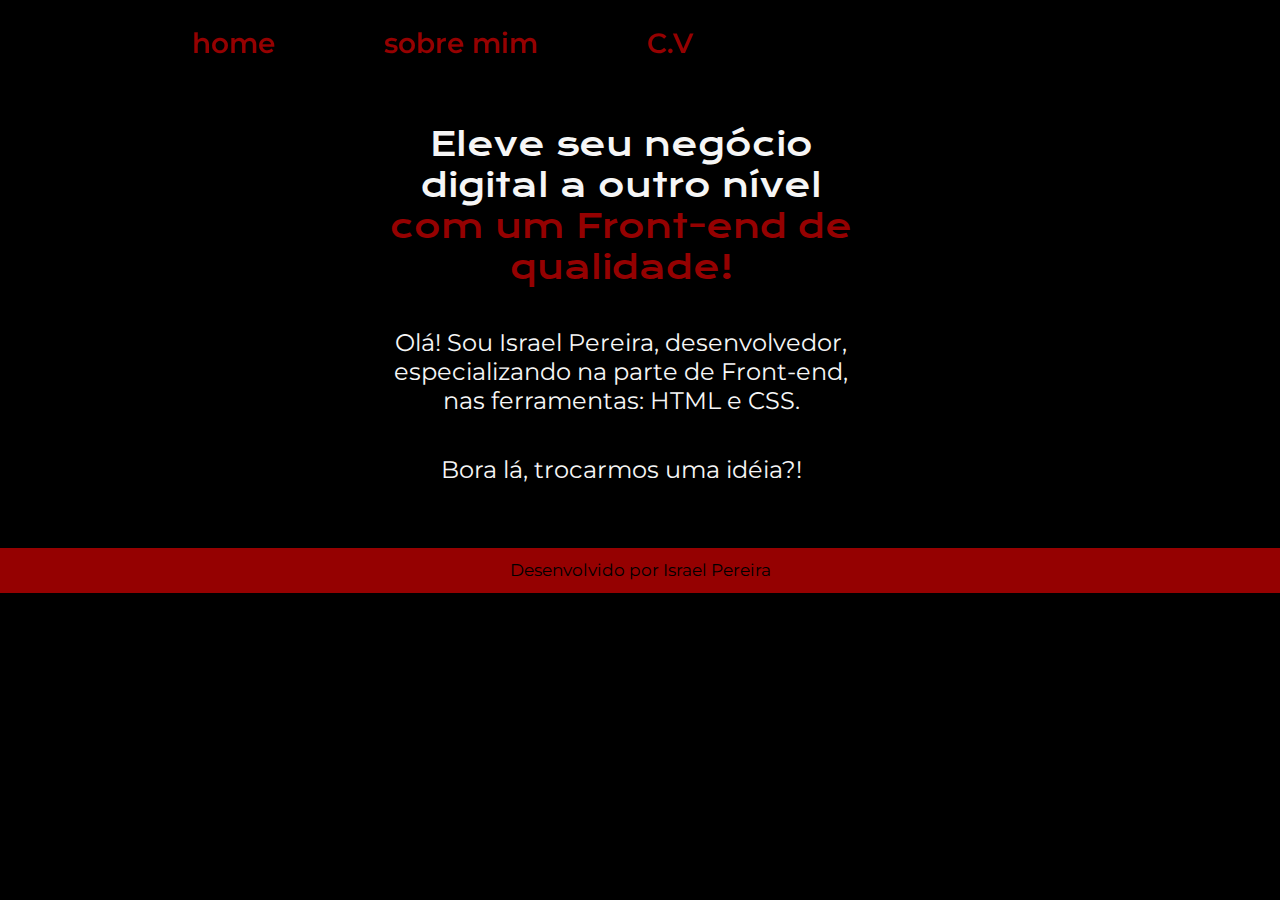
<file: index.html>
<!DOCTYPE html><html lang="pt-br">
    <head>
        <meta charset="UTF-8">
        <meta http-equiv="X-UA-Compatible" content="IE=edge">
        <meta name="viewport" content="width=device-width, initial-scale=1.0">
        <title>Portifolio</title>
        <link rel="stylesheet" href="styles/style.css">
    </head>
    <body>
		<header class="cabecalho">
			<nav class="cabecalho__menu01">
				<a class="cabecalho__menu__link" href="index.html">home</a>
				<a class="cabecalho__menu__link" href="_pages/about.html">sobre mim</a>
				<a class="cabecalho__menu__link" href="_pages/curriculumVitae.html">C.V</a>
			</nav>
		</header>


		<main class="apresentacao02">
			<section class="apresentacao__conteudo">
				<h1 class="apresentacao__conteudo__titulo">Eleve seu negócio digital a outro nível<strong class="titulo-destaque"> com um Front-end de qualidade!
				</strong></h1>
				
				<p class="apresentacao__conteudo__texto01">Olá! Sou Israel Pereira, desenvolvedor, especializando na parte de Front-end, nas ferramentas: HTML e CSS.</p>
				<p class="apresentacao__conteudo__texto01">Bora lá, trocarmos uma idéia?!</p>
			</section>
		</main>
				
		<footer class="rodape">
			<p>Desenvolvido por Israel Pereira</p>
		</footer>
    </body>

</html>
</file>
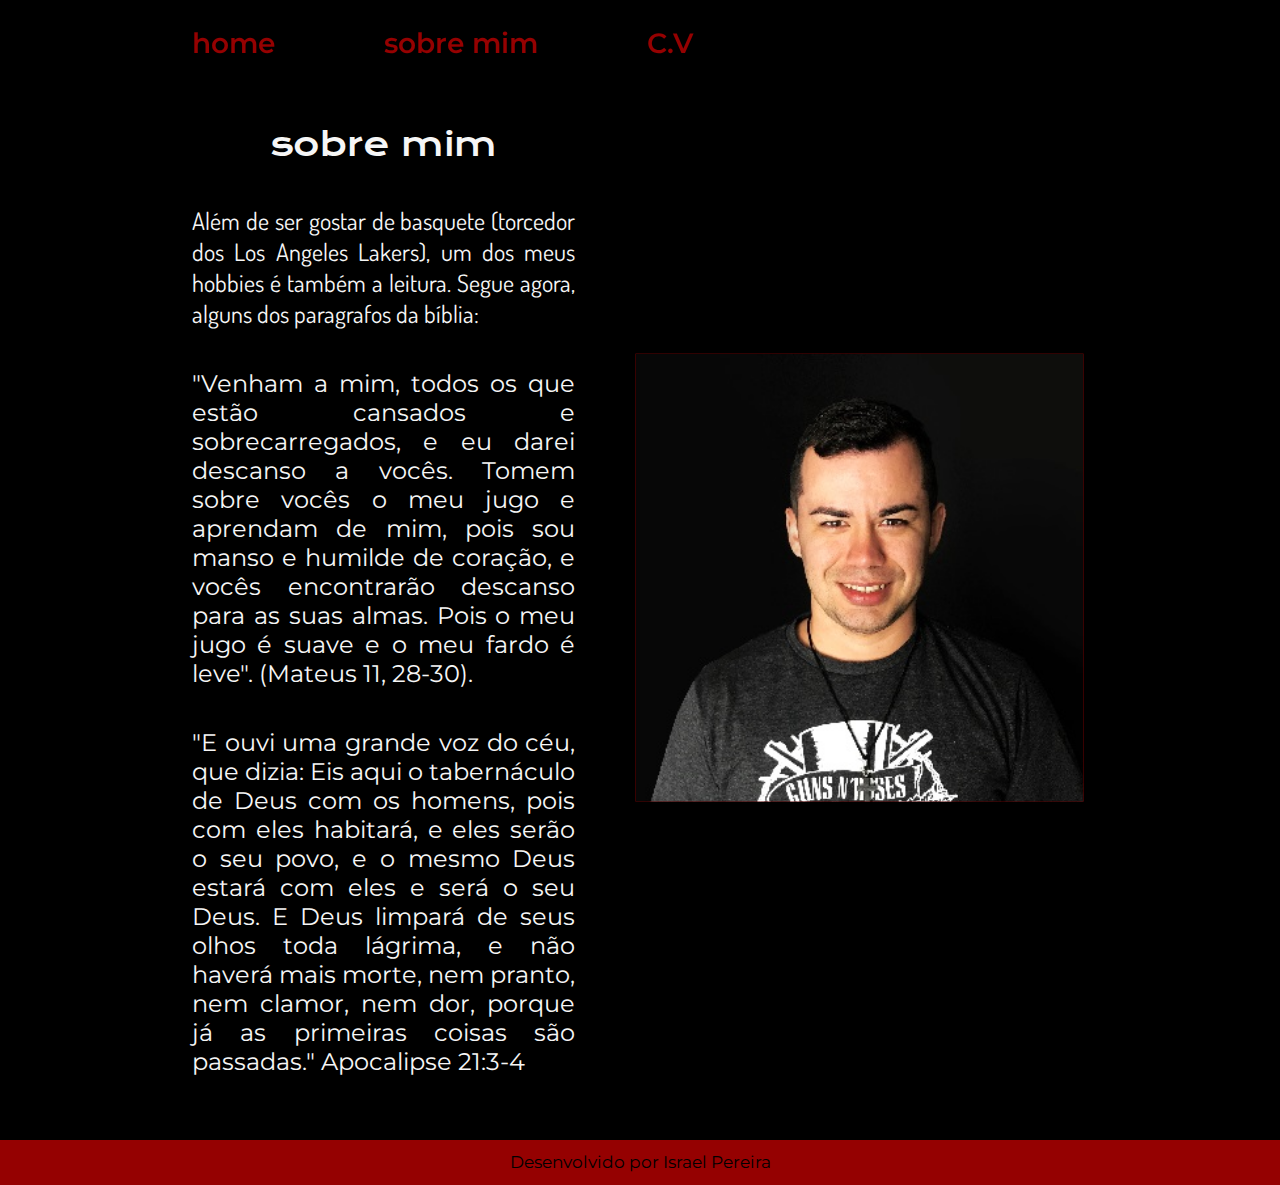
<file: _pages/about.html>
<!DOCTYPE html><html lang="pt-br">
    <head>
        <meta charset="UTF-8">
        <meta http-equiv="X-UA-Compatible" content="IE=edge">
        <meta name="viewport" content="width=device-width, initial-scale=1.0">
        <title>Portifolio</title>
        <link rel="stylesheet" href="../styles/style.css">
    </head>



    <body>
		<header class="cabecalho">
			<nav class="cabecalho__menu01">
				<a class="cabecalho__menu__link" href="../index.html">home</a>
				<a class="cabecalho__menu__link" href="../_pages/about.html">sobre mim</a>
				<a class="cabecalho__menu__link" href="../_pages/curriculumVitae.html">C.V</a>
			</nav>
		</header>

		<main class="apresentacao01">
			<section class="apresentacao__conteudo">
				<h1 class="apresentacao__conteudo__titulo">sobre mim</h1>
				<p class="apresentacao__conteudo__texto03">Além de ser gostar de basquete (torcedor dos Los Angeles Lakers), um dos meus hobbies é também a leitura. Segue agora, alguns dos paragrafos da bíblia:</p>
				<p class="apresentacao__conteudo__texto02">"Venham a mim, todos os que estão cansados e sobrecarregados, e eu darei descanso a vocês. Tomem sobre vocês o meu jugo e aprendam de mim, pois sou manso e humilde de coração, e vocês encontrarão descanso para as suas almas. Pois o meu jugo é suave e o meu fardo é leve". (Mateus 11, 28-30).</p>
				<p class="apresentacao__conteudo__texto02">"E ouvi uma grande voz do céu, que dizia: Eis aqui o tabernáculo de Deus com os homens, pois com eles habitará, e eles serão o seu povo, e o mesmo Deus estará com eles e será o seu Deus. E Deus limpará de seus olhos toda lágrima, e não haverá mais morte, nem pranto, nem clamor, nem dor, porque já as primeiras coisas são passadas." Apocalipse 21:3-4</p>
				



			</section>
			
			<div class="card">
				<div class="imgBx">
					<img src="../assets/_israel.jpg" alt="">
				</div>
				<div class="details">
					<h2 class="apresentacao__conteudo__titulo">Salmos 19:8</h2>
					<p class="apresentacao__conteudo__texto02">Os preceitos do Senhor são justos e dão alegria ao coração. Os mandamentos do Senhor são límpidos e trazem luz aos olhos.</p>
				</div>
			</div>



			
		</main>
		


		<footer class="rodape">
			<p>Desenvolvido por Israel Pereira</p>
		</footer>
    </body>

</html>
</file>
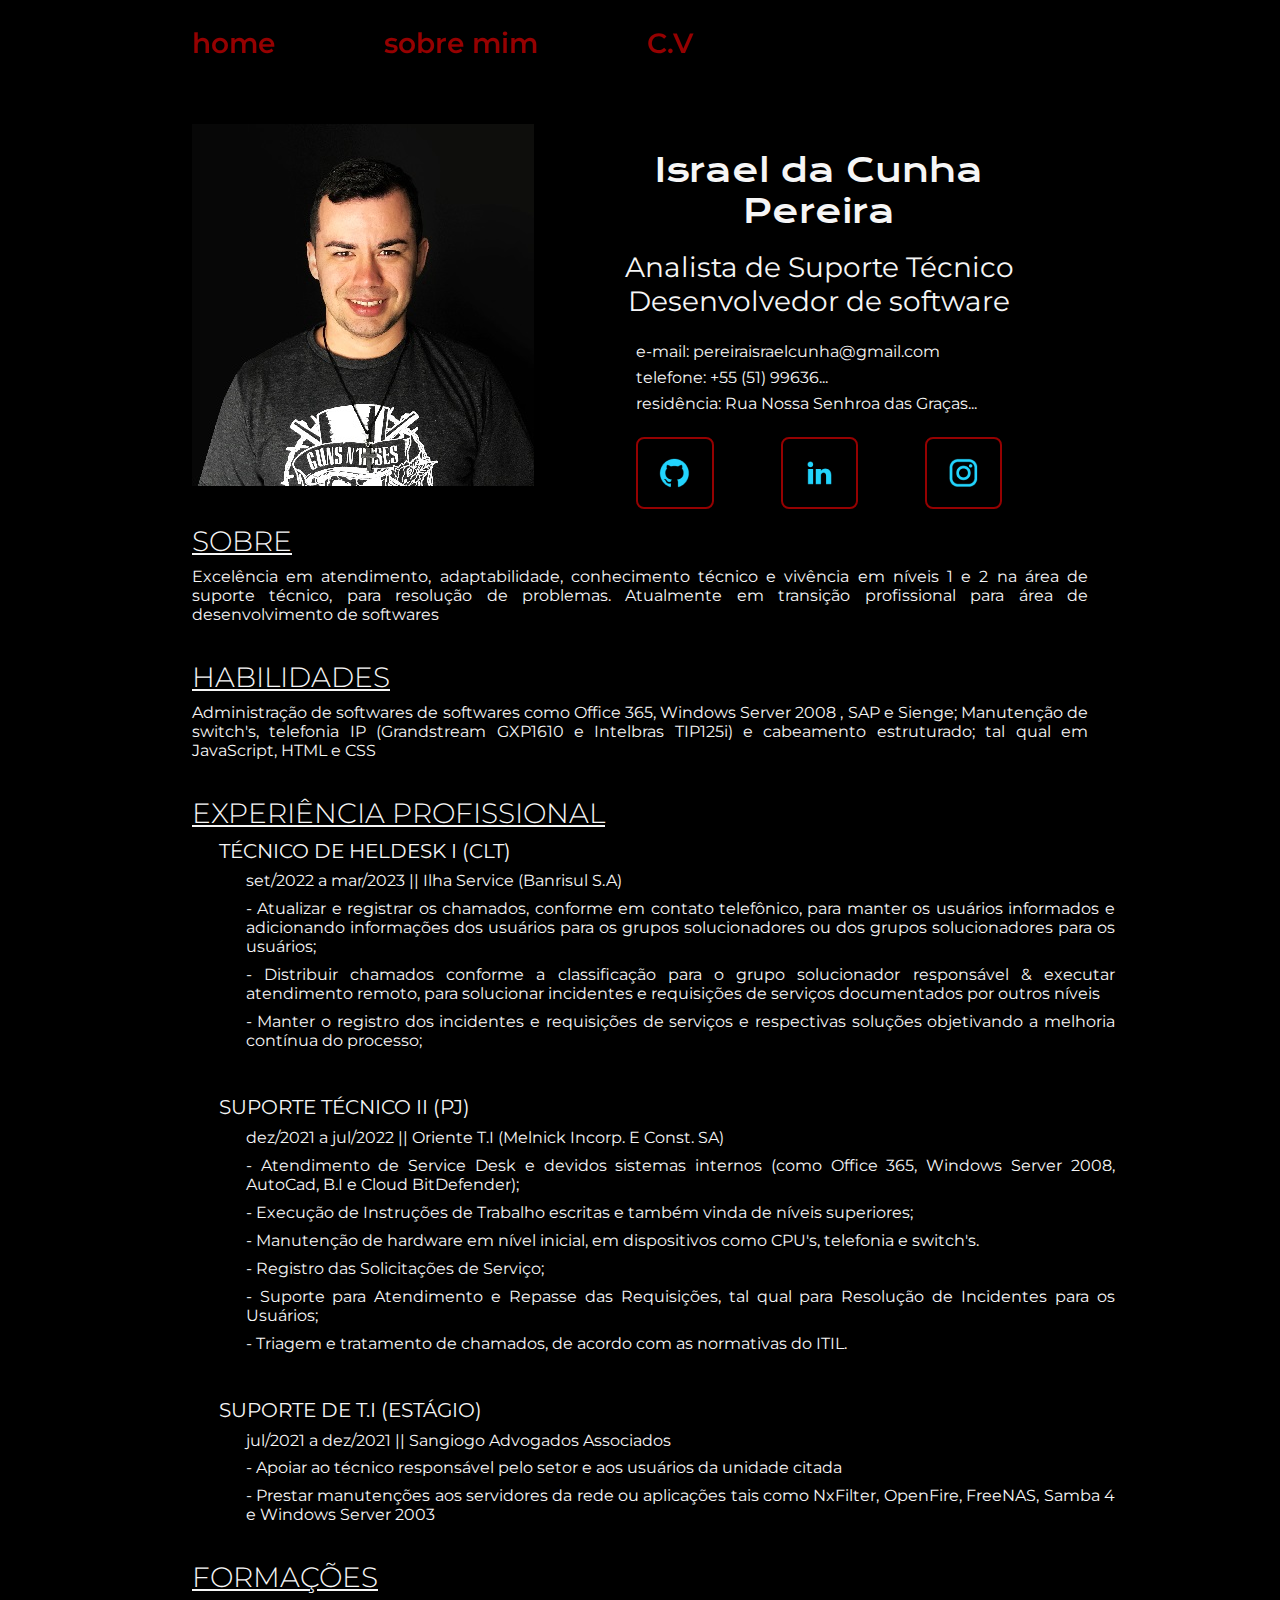
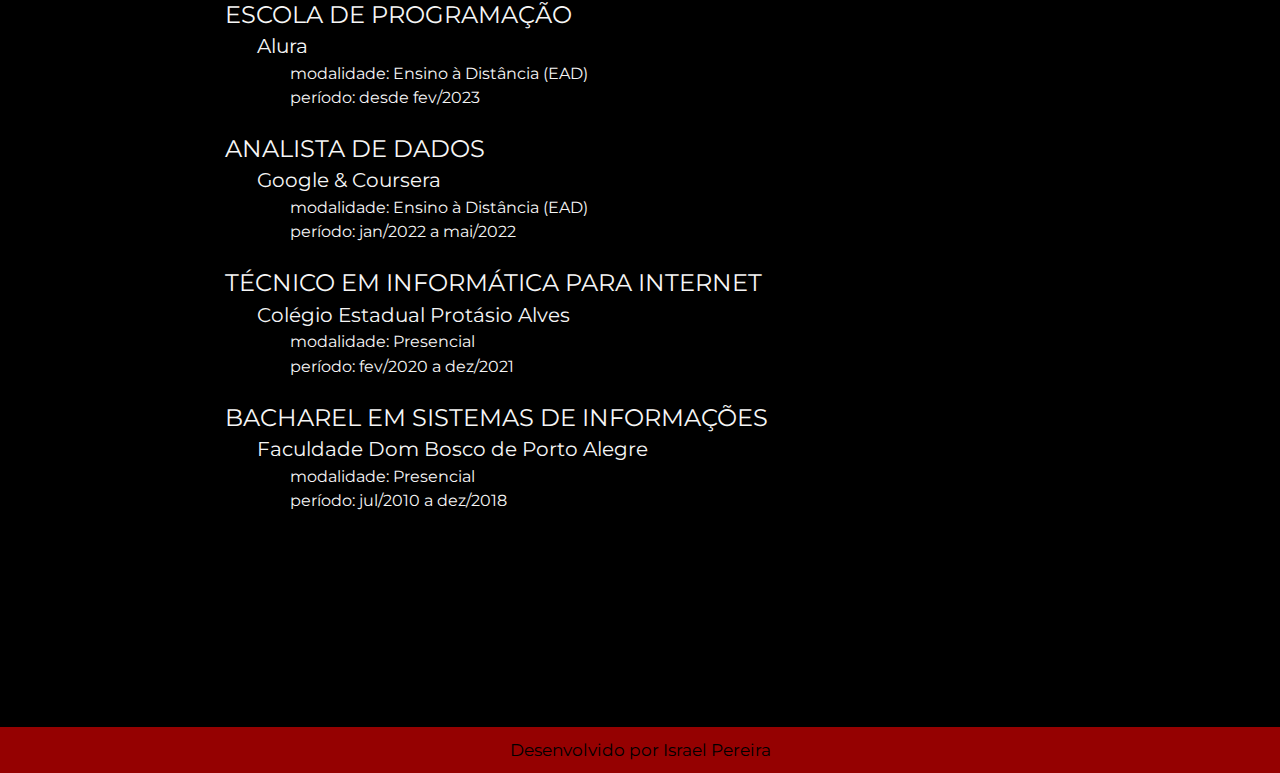
<file: _pages/curriculumVitae.html>
<!DOCTYPE html><html lang="pt-br">
    <head>
        <meta charset="UTF-8">
        <meta http-equiv="X-UA-Compatible" content="IE=edge">
        <meta name="viewport" content="width=device-width, initial-scale=1.0">
        <title>Portifolio</title>
        <link rel="stylesheet" href="../styles/style.css">
    </head>



    <body>
		<header class="cabecalho">
			<nav class="cabecalho__menu01">
				<a class="cabecalho__menu__link" href="../index.html">home</a>
				<a class="cabecalho__menu__link" href="../_pages/about.html">sobre mim</a>
				<a class="cabecalho__menu__link" href="../_pages/curriculumVitae.html">C.V</a>
			</nav>
		</header>


		<main class="apresenta_cv">
			<img src="../assets/_israel.jpg" alt="melhor DevOPS do Rio Grande do Sul">

			<section class="apresenta_cv__conteudo01">
				<h1 class="apresenta_cv__conteudo__nome">Israel da Cunha Pereira</h1>
				
				<p class="apresenta_cv__conteudo__cargo">
					Analista de Suporte Técnico<br>
					Desenvolvedor de software
				</p>
				
				<!-- dados pessoais -->
				<p class="apresenta_cv__conteudo__dadosPessoais">e-mail: pereiraisraelcunha@gmail.com</p>
				<p class="apresenta_cv__conteudo__dadosPessoais">telefone: +55 (51) 99636...</p>
				<p class="apresenta_cv__conteudo__dadosPessoais">residência: Rua Nossa Senhroa das Graças...</p>


				<!-- logo marca dos links-->
				<div class="apresenta_cv__links">
					<a class="apresenta_cv__links__link" href="https://github.com/mballack13">
						<img src="../assets/github.png">
					</a>
					
					<a class="apresenta_cv__links__link" href="https://www.linkedin.com/in/israel-pereira-4998a169/">
						<img src="../assets/linkedin.png">
					</a>
					
					<a class="apresenta_cv__links__link" href="https://www.instagram.com/pereiraisraelcunha">
						<img src="../assets/instagram.png">
					</a>
				</div>
			</section>
		</main>
		


		<main class="apresenta_cv__descricao">
			<section class="apresenta_cv__conteudo02">
				<p class="apresenta_cv__conteudo__titulo01">SOBRE</p>
				<p class="apresenta_cv__conteudo__escrita01">Excelência em atendimento, adaptabilidade, conhecimento técnico e vivência em níveis 1 e 2 na área de suporte técnico, para resolução de problemas. Atualmente em transição profissional para área de desenvolvimento de softwares</p>
			</section>
		</main>

		<main class="apresenta_cv__descricao">
			<section class="apresenta_cv__conteudo02">
				<p class="apresenta_cv__conteudo__titulo01">HABILIDADES</p>
				<p class="apresenta_cv__conteudo__escrita01">Administração de softwares de softwares como Office 365, Windows Server 2008 , SAP
					e Sienge; Manutenção de switch's, telefonia IP (Grandstream GXP1610 e Intelbras
					TIP125i) e cabeamento estruturado; tal qual em JavaScript, HTML e CSS</p>
			</section>
		</main>

		<main class="apresenta_cv__descricao">
			<section class="apresenta_cv__conteudo02">
				<p class="apresenta_cv__conteudo__titulo01">EXPERIÊNCIA PROFISSIONAL</p>

				<p class="apresenta_cv__conteudo__escrita02">TÉCNICO DE HELDESK I (CLT)</p>
				<p class="apresenta_cv__conteudo__escrita03">set/2022 a mar/2023 || Ilha Service (Banrisul S.A)</p>
				<p class="apresenta_cv__conteudo__escrita03">- Atualizar e registrar os chamados, conforme em contato telefônico, para manter os usuários informados e adicionando informações dos usuários para os grupos solucionadores ou dos grupos solucionadores para os usuários;</p>
				<p class="apresenta_cv__conteudo__escrita03">- Distribuir chamados conforme a classificação para o grupo solucionador responsável & executar atendimento remoto, para solucionar incidentes e requisições de serviços documentados por outros níveis</p>
				<p class="apresenta_cv__conteudo__escrita04">- Manter o registro dos incidentes e requisições de serviços e respectivas soluções objetivando a melhoria contínua do processo;</p>



				<p class="apresenta_cv__conteudo__escrita02">SUPORTE TÉCNICO II (PJ)</p>
				<p class="apresenta_cv__conteudo__escrita03">dez/2021 a jul/2022 || Oriente T.I (Melnick Incorp. E Const. SA)</p>
				<p class="apresenta_cv__conteudo__escrita03">- Atendimento de Service Desk e devidos sistemas internos (como Office 365, Windows Server 2008, AutoCad, B.I e Cloud BitDefender);</p>
				<p class="apresenta_cv__conteudo__escrita03">- Execução de Instruções de Trabalho escritas e também vinda de níveis superiores;</p>
				<p class="apresenta_cv__conteudo__escrita03">- Manutenção de hardware em nível inicial, em dispositivos como CPU's, telefonia e switch's.</p>
				<p class="apresenta_cv__conteudo__escrita03">- Registro das Solicitações de Serviço;</p>
				<p class="apresenta_cv__conteudo__escrita03">- Suporte para Atendimento e Repasse das Requisições, tal qual para Resolução de Incidentes para os Usuários;</p>
				<p class="apresenta_cv__conteudo__escrita04">- Triagem e tratamento de chamados, de acordo com as normativas do ITIL.</p>



				<p class="apresenta_cv__conteudo__escrita02">SUPORTE DE T.I (ESTÁGIO)</p>
				<p class="apresenta_cv__conteudo__escrita03">jul/2021 a dez/2021 || Sangiogo Advogados Associados</p>
				<p class="apresenta_cv__conteudo__escrita03">- Apoiar ao técnico responsável pelo setor e aos usuários da unidade citada</p>
				<p class="apresenta_cv__conteudo__escrita04">- Prestar manutenções aos servidores da rede ou aplicações tais como NxFilter, OpenFire, FreeNAS, Samba 4 e Windows Server 2003</p>
			</section>
		</main>
		





		<!--FORMAÇÕES-->
		<main class="apresenta_cv__descricao">
			<section class="apresenta_cv__conteudo02">
				<p class="apresenta_cv__conteudo__titulo01">FORMAÇÕES</p>

				<p class="apresenta_cv__conteudo__curso">ESCOLA DE PROGRAMAÇÃO</p>
				<p class="apresenta_cv__conteudo__empresa">Alura</p>
				<p class="apresenta_cv__conteudo__modalidade">modalidade: Ensino à Distância (EAD)</p>
				<p class="apresenta_cv__conteudo__periodo01">período: desde fev/2023</p>

				<p class="apresenta_cv__conteudo__curso">ANALISTA DE DADOS</p>
				<p class="apresenta_cv__conteudo__empresa">Google & Coursera</p>
				<p class="apresenta_cv__conteudo__modalidade">modalidade: Ensino à Distância (EAD)</p>
				<p class="apresenta_cv__conteudo__periodo01">período: jan/2022 a mai/2022</p>

				<p class="apresenta_cv__conteudo__curso">TÉCNICO EM INFORMÁTICA PARA INTERNET</p>
				<p class="apresenta_cv__conteudo__empresa">Colégio Estadual Protásio Alves</p>
				<p class="apresenta_cv__conteudo__modalidade">modalidade: Presencial</p>
				<p class="apresenta_cv__conteudo__periodo01">período: fev/2020 a dez/2021</p>

				<p class="apresenta_cv__conteudo__curso">BACHAREL EM SISTEMAS DE INFORMAÇÕES</p>
				<p class="apresenta_cv__conteudo__empresa">Faculdade Dom Bosco de Porto Alegre</p>
				<p class="apresenta_cv__conteudo__modalidade">modalidade: Presencial</p>
				<p class="apresenta_cv__conteudo__periodo02">período: jul/2010 a dez/2018</p>

			</section>
		</main>
















		<footer class="rodape">
			<p>Desenvolvido por Israel Pereira</p>
		</footer>
    </body>

</html>
</file>
<file: styles/style.css>
@import url('https://fonts.googleapis.com/css2?family=Krona+One&family=Montserrat:wght@400;600&display=swap');
@import url('https://fonts.googleapis.com/css2?family=Dosis:wght@200&display=swap');


/*resetar total ---> https://www.driven.com.br/blog/reset-css/*/


:root{
    --cor-primária: #000000;
    --cor-secundaria: #3D0000;
    --cor-terciaria: #950101;
    --cor-hover: #FF0000;
    --cor-escrita01: #F6F6F6;
    
    /*
    --cor-primária: #000000;
    --cor-secundaria: #282A3A;
    --cor-terciaria: #735F32;
    --cor-hover: #C69749;
    --cor-escrita01: #F6F6F6;
    */

    --fonte-primaria: 'Krona One', sans-serif;
    --fonte-secundaria: 'Montserrat', sans-serif;
    --fonte-terciaria: 'Dosis', sans-serif;
    
    
    --fonte-TamanhoEscritaTitulo01: 200%;
    
    --fonte-TamanhoEscritaSubTitulo01:175%;
    
    --fonte-TamanhoEscrita01: 150%;
    --fonte-TamanhoEscrita02: 125%;
    --fonte-TamanhoEscrita03: 100%;
    
    --fonte-TamanhoEscritaRodape01:105%;
}

*{
    margin: 0;
    padding: 0;
}

a, abbr, acronym, address, big, cite, code, article, aside, canvas, details, embed, b, u, i, center,
del, dfn, em, img, ins, kbd, q, s, samp, dl, dt, dd, ol, ul, li, fieldset, form, label, legend,
figure, figcaption, footer, header, hgroup, h1, h2, h3, h4, h5, h6, p, blockquote, pre,
html, body, div, span, applet, object, iframe, menu, nav, output, ruby, section, summary,
small, strike, strong, sub, sup, tt, var, table, caption, tbody, tfoot, thead, tr, th, td,
time, mark, audio, video {
    border: 0;
    font-size: 100%;
    font: inherit;
    vertical-align: baseline;
}
article, aside, details, figcaption, figure, footer, header, hgroup, menu, nav, section  {
    display: block;
}
ol, ul {
    list-style: none;
}
blockquote, q {
    quotes: none;
}
blockquote:before, blockquote:after,
q:before, q:after {
    content: '';
    content: none;
}
table {
    border-collapse: collapse;
    border-spacing: 0;

}
/*================================================================================================================================================================================================================================================================================================================================================================*/
body{
    box-sizing: border-box;
    background-color: var(--cor-primária);
    color: var(--cor-escrita01);
    
    /*
    height: 100vh;
    line-height: 1.2em;
    */
}

.cabecalho{
    padding: 2% 0% 0% 15%;
}
.cabecalho__menu01{
    display: flex;
    gap: 10%;
    align-items: center;
}



.cabecalho__menu__link{
    color: var(--cor-terciaria);
    font-family: var(--fonte-secundaria);
    font-size: var(--fonte-TamanhoEscritaSubTitulo01);
    font-weight: 600;
    text-decoration: none;

    will-change: transform;
    transition: transform 250ms;
    
}

.cabecalho__menu__link:hover{
    transition: transform 125ms;
    transform: translateY(-10px);
}





.apresentacao01{
    padding: 5% 15%;
    display: flex;
    align-items: center;
    justify-content: space-between;
    gap: 4%;
    /*
    padding: 5% 15%;
    */

}

.apresentacao02{
    padding: 5% 29%;
    display: flex;
    align-items: center;
    justify-content: space-between;
    gap: 82px;
    /*
    padding: 5% 15%;
    */

}


.apresentacao__conteudo{
    width: 100%;
    gap: 40px;
    display: flex;
    flex-direction: column;
    
}

.apresentacao__conteudo__titulo{
    width: 93%;
    font-size: var(--fonte-TamanhoEscritaTitulo01);
    font-family: var(--fonte-primaria);
    text-align: center;
    align-items: center;
}

.titulo-destaque{
    color: var(--cor-terciaria);
}
.apresentacao__conteudo__texto01{
    width: 93%;
    font-size: var(--fonte-TamanhoEscrita01);
    font-family: var(--fonte-secundaria);
    text-align: center;
    align-items: center;
}

.apresentacao__conteudo__texto02{
    width: 93%;
    font-size: var(--fonte-TamanhoEscrita01);
    font-family: var(--fonte-secundaria);
    text-align: justify;
    align-items: stretch;
}

.apresentacao__conteudo__texto03{
    width: 93%;
    font-size: var(--fonte-TamanhoEscrita01);
    font-family: var(--fonte-terciaria);
    text-align: justify;
    align-items: stretch;
}



.rodape{
    padding: 1% 0% 1% 0%;
    color: var(--cor-primária);
    background-color: var(--cor-terciaria);
    text-align: center;
    font-family: var(--fonte-secundaria);
    font-size: var(--fonte-TamanhoEscritaRodape01);
    font-weight: 400;
}
/*================================================================================================================================================================================================================================================================================================================================================================*/
.apresenta_cv{
    padding: 5% 15% 3% 15%;
    gap: 0%;
    display: flex;
    justify-content: space-between;
}
.apresenta_cv__conteudo01{
    gap: 2%;
    flex-direction: column;
    
}
.apresenta_cv__conteudo__nome{
    padding: 5% 5% 2%;
    gap: 0%;

    color: var(--cor-escrita01);
    font-family: var(--fonte-primaria);
    font-size: var(--fonte-TamanhoEscritaTitulo01);
    font-weight: 300;
    text-align: center;
    text-decoration: none;
}
.apresenta_cv__conteudo__cargo{
    padding: 0% 5% 3%;
    gap: 0%;
    
    color: var(--cor-escrita01);
    font-family: var(--fonte-secundaria);
    font-size: var(--fonte-TamanhoEscritaSubTitulo01);
    font-weight: 000;
    text-align: center;
    text-decoration: none;

}
.apresenta_cv__conteudo__dadosPessoais{
    padding: 0% 16% 0%;
    gap: 0%;
    
    color: var(--cor-escrita01);
    font-family: var(--fonte-secundaria);
    font-size: var(--fonte-TamanhoEscrita03);
    font-weight: 000;
    text-align: justify;
    text-decoration: none;
}
.apresenta_cv__descricao{
    padding: 0% 15% 0%;
    gap: 0%;
    
    display: flex;
    flex-direction: row;
    justify-content: space-between;
}
.apresenta_cv__links{
    padding: 3% 16% 0%;
    
    display: flex;
    flex-direction: row;
    justify-content: space-between;
}
.apresenta_cv__links__link{
    padding: 5% 0% 5% 0%;
    gap: 0%;
    
    display: flex;
    justify-content: center;
    border: 2px solid var(--cor-terciaria);
    width: 20%;
    border-radius: 8px;
    align-content: center;

    /*escrita*/
    color: var(--cor-escrita01);
    font-family: var(--fonte-primaria);
    font-size: var(--fonte-TamanhoEscrita02);
    font-weight: 200;
    text-align: center;
    text-decoration: none;    
}
.apresenta_cv__links__link:hover{
    background-color: var(--cor-hover);
}
.apresenta_cv__conteudo01{
    padding: 0% 0%;
    width: 60%;
    display: flex;  

}
.apresenta_cv__conteudo__titulo01{
    padding: 0% 0%;
    width: 100%;
   
    color: var(--cor-escrita01);
    font-family: var(--fonte-secundaria);
    font-size: var(--fonte-TamanhoEscritaSubTitulo01);
    font-weight: 300;
    text-align: justify;
    text-decoration: underline;   
}

.apresenta_cv__conteudo__escrita01{
    padding: 1% 0% 4%;
    width: 100%;
    
    color: var(--cor-escrita01);
    font-family: var(--fonte-secundaria);
    font-size: var(--fonte-TamanhoEscrita03);
    font-weight: 000;
    justify-content: stretch;
    text-align: justify;
    text-decoration: none;
}
.apresenta_cv__conteudo__escrita02{
    padding: 1% 3% 0%;
    width: 97%;
    
    color: var(--cor-escrita01);
    font-family: var(--fonte-secundaria);
    font-size: var(--fonte-TamanhoEscrita02);
    font-weight: 000;
    justify-content: stretch;
    text-align: justify;
    text-decoration: none;

}
.apresenta_cv__conteudo__escrita03{
    padding: 1% 6% 0%;
    width: 97%;
    
    color: var(--cor-escrita01);
    font-family: var(--fonte-secundaria);
    font-size: var(--fonte-TamanhoEscrita03);
    font-weight: 000;
    justify-content: stretch;
    text-align: justify;
    text-decoration: none;

}
.apresenta_cv__conteudo__escrita04{
    padding: 1% 6% 4%;
    width: 97%;
    
    color: var(--cor-escrita01);
    font-family: var(--fonte-secundaria);
    font-size: var(--fonte-TamanhoEscrita03);
    font-weight: 000;
    justify-content: stretch;
    text-align: justify;
    text-decoration: none;

}



.apresenta_cv__conteudo__curso{
    padding: 1% 6% 0%;
    width: 200%;
    
    color: var(--cor-escrita01);
    font-family: var(--fonte-secundaria);
    font-size: var(--fonte-TamanhoEscrita01);
    font-weight: 000;
    justify-content: stretch;
    text-align: justify;
    text-decoration: none;
}

.apresenta_cv__conteudo__empresa{
    padding: 1% 12% 0%;
    width: 97%;
    
    color: var(--cor-escrita01);
    font-family: var(--fonte-secundaria);
    font-size: var(--fonte-TamanhoEscrita02);
    font-weight: 000;
    justify-content: stretch;
    text-align: justify;
    text-decoration: none;
}


.apresenta_cv__conteudo__modalidade{
    padding: 1% 18% 0%;
    width: 100%;
    
    color: var(--cor-escrita01);
    font-family: var(--fonte-secundaria);
    font-size: var(--fonte-TamanhoEscrita03);
    font-weight: 000;
    justify-content: stretch;
    text-align: justify;
    text-decoration: none;

}
.apresenta_cv__conteudo__periodo01{
    padding: 1% 18% 4%;
    width: 100%;
    
    color: var(--cor-escrita01);
    font-family: var(--fonte-secundaria);
    font-size: var(--fonte-TamanhoEscrita03);
    font-weight: 000;
    justify-content: stretch;
    text-align: justify;
    text-decoration: none;

}

.apresenta_cv__conteudo__periodo02{
    padding: 1% 18% 40%;
    width: 100%;
    
    color: var(--cor-escrita01);
    font-family: var(--fonte-secundaria);
    font-size: var(--fonte-TamanhoEscrita03);
    font-weight: 000;
    justify-content: stretch;
    text-align: justify;
    text-decoration: none;

}







.card {
    padding: 25% 25% 25% 25%;
   
    transform: translate(-1%,-5%);
    overflow: hidden;
    color: var(--cor-primária);
    background-color: var(--cor-terciaria);
    font-family: var(--fonte-secundaria);
}
.card .imgBx,
.card .details {
    width: 100%;
    height: 100%;
    position: absolute;
    box-sizing: border-box;
    transition: .5s;
}
.card .imgBx {
    top: 0;
    left: 0;
}
.card:hover .imgBx {
    top: 0;
    left: -100%;
}
.card .imgBx img {
    width: 100%;
}
.card .details {
    top: 0;
    left: 100%;
    padding: 60px 30px;

    color: var(--cor-primária);
    background-color: var(--cor-terciaria);
    font-family: var(--fonte-secundaria);
}
.card:hover .details {
    top: 0;
    left: 0%;
}
.card .details h2 {
    text-align: center;
    margin: 0;
    padding: 0 0 10px;
    border-bottom: 2px solid var(--cor-primária);

    color: var(--cor-primária);
    background-color: var(--cor-terciaria);
    font-family: var(--fonte-secundaria);

}
.card .details p {
    margin: 7% 0% 0%;
    
    color: var(--cor-primária);
    background-color: var(--cor-terciaria);
    font-family: var(--fonte-secundaria);

    /*
    margin: 20px 0 0;
    */   
}



@media (max-width: 1010px){
    .cabecalho{
        padding: 5% 18% 0% 15%;
    }

    .cabecalho__menu01{
        justify-content: center;
    }

    .apresentacao01, .apresentacao02{
        padding: 5%;
        gap: 16%;
        flex-direction: column-reverse;
        
    }

    .apresenta_cv__conteudo01{
        width: auto;
    }


    .card {
        /*posicionamento*/
        margin-top: 5%;
        margin-right: 0%;
        margin-bottom: 2%;
        margin-left: -4%;
    }
    

    
}
</file>
